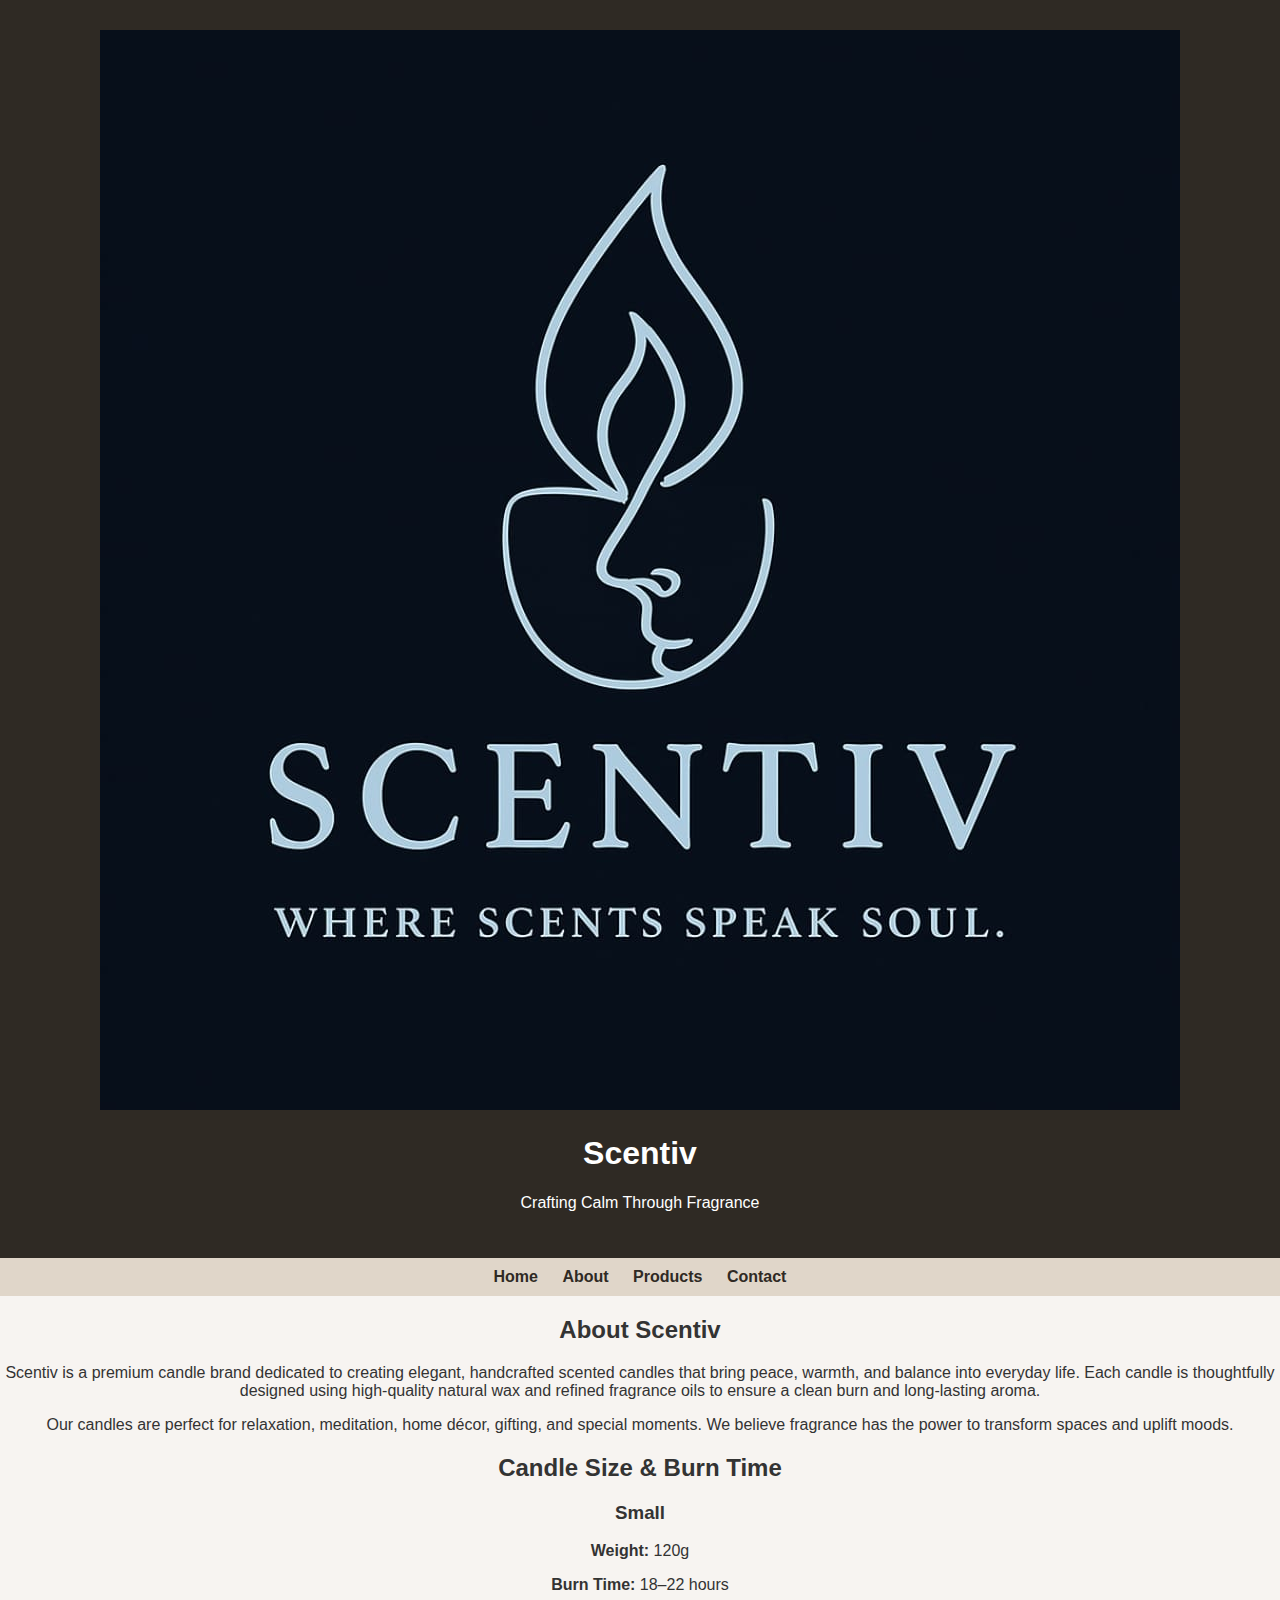
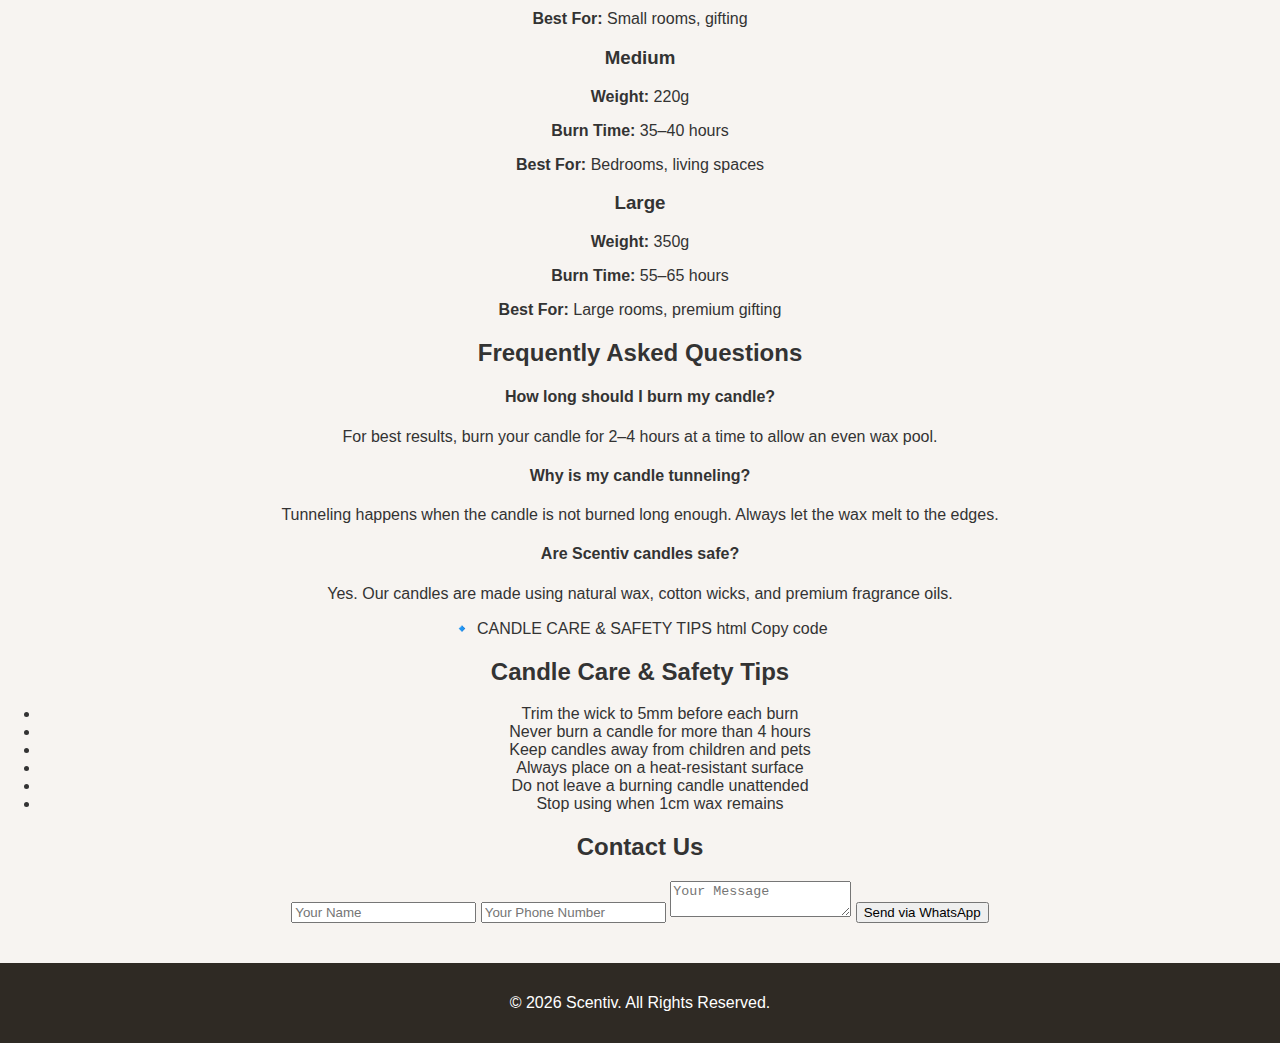
<file: about.html>
<!DOCTYPE html>
<html lang="en">
<head>
  <meta charset="UTF-8">
  <title>Scentiv | About Us</title>
  <meta name="viewport" content="width=device-width, initial-scale=1.0">
  <link rel="stylesheet" href="style.css">
</head>

<body>

<!-- HEADER -->
<header class="header">
  <div class="logo">
    <img src="image/logo.jpg" alt="Scentiv Logo">
  </div>

  <div class="header-text">
    <h1>Scentiv</h1>
    <p>Crafting Calm Through Fragrance</p>
  </div>
</header>

<!-- NAV -->
<nav>
  <a href="index.html">Home</a>
  <a href="about.html">About</a>
  <a href="products.html">Products</a>
  <a href="contact.html">Contact</a>
</nav>

<!-- ABOUT SECTION -->
<section class="about">
  <h2>About Scentiv</h2>

  <p class="about-text">
    Scentiv is a premium candle brand dedicated to creating elegant,
    handcrafted scented candles that bring peace, warmth, and balance
    into everyday life. Each candle is thoughtfully designed using
    high-quality natural wax and refined fragrance oils to ensure
    a clean burn and long-lasting aroma.
  </p>

  <p class="about-text">
    Our candles are perfect for relaxation, meditation, home décor,
    gifting, and special moments. We believe fragrance has the power
    to transform spaces and uplift moods.
  </p>
</section>

<!-- CANDLE DETAILS -->
<section class="candle-details">
  <h2>Candle Size & Burn Time</h2>

  <div class="details-grid">

    <div class="detail-card">
      <h3>Small</h3>
      <p><strong>Weight:</strong> 120g</p>
      <p><strong>Burn Time:</strong> 18–22 hours</p>
      <p><strong>Best For:</strong> Small rooms, gifting</p>
    </div>

    <div class="detail-card">
      <h3>Medium</h3>
      <p><strong>Weight:</strong> 220g</p>
      <p><strong>Burn Time:</strong> 35–40 hours</p>
      <p><strong>Best For:</strong> Bedrooms, living spaces</p>
    </div>

    <div class="detail-card">
      <h3>Large</h3>
      <p><strong>Weight:</strong> 350g</p>
      <p><strong>Burn Time:</strong> 55–65 hours</p>
      <p><strong>Best For:</strong> Large rooms, premium gifting</p>
    </div>

  </div>
  <h2>Frequently Asked Questions</h2>

  <div class="faq-item">
    <h4>How long should I burn my candle?</h4>
    <p>For best results, burn your candle for 2–4 hours at a time to allow an even wax pool.</p>
  </div>

  <div class="faq-item">
    <h4>Why is my candle tunneling?</h4>
    <p>Tunneling happens when the candle is not burned long enough. Always let the wax melt to the edges.</p>
  </div>

  <div class="faq-item">
    <h4>Are Scentiv candles safe?</h4>
    <p>Yes. Our candles are made using natural wax, cotton wicks, and premium fragrance oils.</p>
  </div>
</section>
🔹 CANDLE CARE & SAFETY TIPS
html
Copy code
<section class="candle-care">
  <h2>Candle Care & Safety Tips</h2>

  <ul>
    <li>Trim the wick to 5mm before each burn</li>
    <li>Never burn a candle for more than 4 hours</li>
    <li>Keep candles away from children and pets</li>
    <li>Always place on a heat-resistant surface</li>
    <li>Do not leave a burning candle unattended</li>
    <li>Stop using when 1cm wax remains</li>
  </ul>
</section>
<section class="contact-form" id="contact">
  <h2>Contact Us</h2>

  <form onsubmit="sendWhatsApp(); return false;">
    <input type="text" id="name" placeholder="Your Name" required>
    <input type="text" id="phone" placeholder="Your Phone Number" required>
    <textarea id="message" placeholder="Your Message" required></textarea>
    <button type="submit">Send via WhatsApp</button>
  </form>
</section>

<script>
function sendWhatsApp() {
  var name = document.getElementById("name").value;
  var phone = document.getElementById("phone").value;
  var message = document.getElementById("message").value;

  var url = "https://wa.me/916204559272?text="
    + "Name: " + name + "%0a"
    + "Phone: " + phone + "%0a"
    + "Message: " + message;

  window.open(url, "_blank");
}
</script>


<!-- FOOTER -->
<footer>
  <p>© 2026 Scentiv. All Rights Reserved.</p>
</footer>

</body>
</html>
</file>
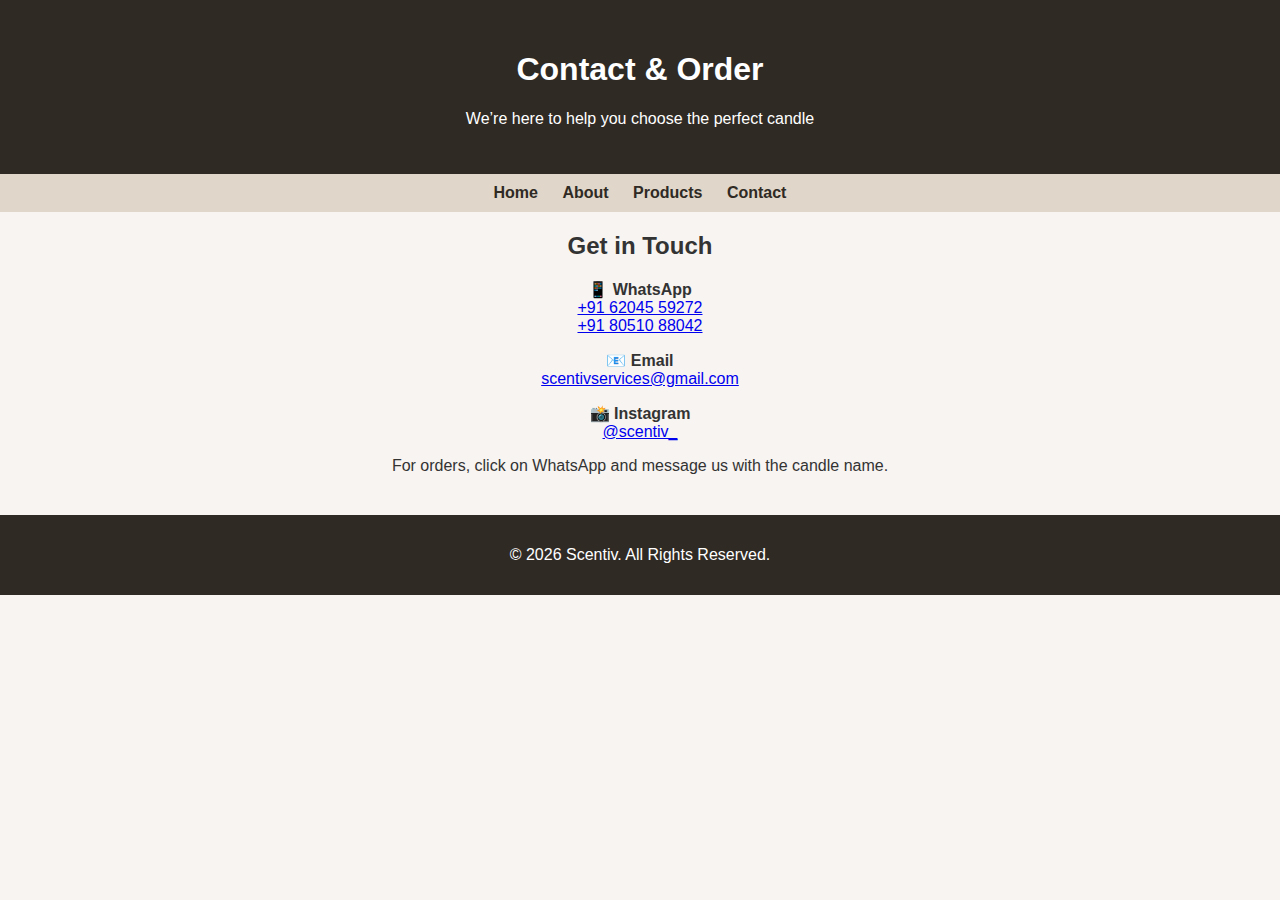
<file: contact.html>
<!DOCTYPE html>
<html lang="en">
<head>
  <meta charset="UTF-8">
  <title>Contact | Scentiv</title>
  <meta name="viewport" content="width=device-width, initial-scale=1.0">
  <link rel="stylesheet" href="style.css">
</head>

<body>

<!-- HEADER -->
<header class="header">
  <div class="header-text">
    <h1>Contact & Order</h1>
    <p>We’re here to help you choose the perfect candle</p>
  </div>
</header>

<!-- NAVIGATION -->
<nav>
  <a href="index.html">Home</a>
  <a href="about.html">About</a>
  <a href="products.html">Products</a>
  <a href="contact.html">Contact</a>
</nav>

<!-- CONTACT DETAILS -->
<section class="contact-page">
  <div class="contact-card">

    <h2>Get in Touch</h2>

    <p>
      <strong>📱 WhatsApp</strong><br>
      <a href="https://wa.me/916204559272" target="_blank">+91 62045 59272</a><br>
      <a href="https://wa.me/918051088042" target="_blank">+91 80510 88042</a>
    </p>

    <p>
      <strong>📧 Email</strong><br>
      <a href="mailto:scentivservices@gmail.com">scentivservices@gmail.com</a>
    </p>

    <p>
      <strong>📸 Instagram</strong><br>
      <a href="https://instagram.com/scentiv_" target="_blank">@scentiv_</a>
    </p>

    <p class="note">
      For orders, click on WhatsApp and message us with the candle name.
    </p>

  </div>
</section>

<!-- FOOTER -->
<footer>
  <p>© 2026 Scentiv. All Rights Reserved.</p>
</footer>

</body>
</html>
</file>
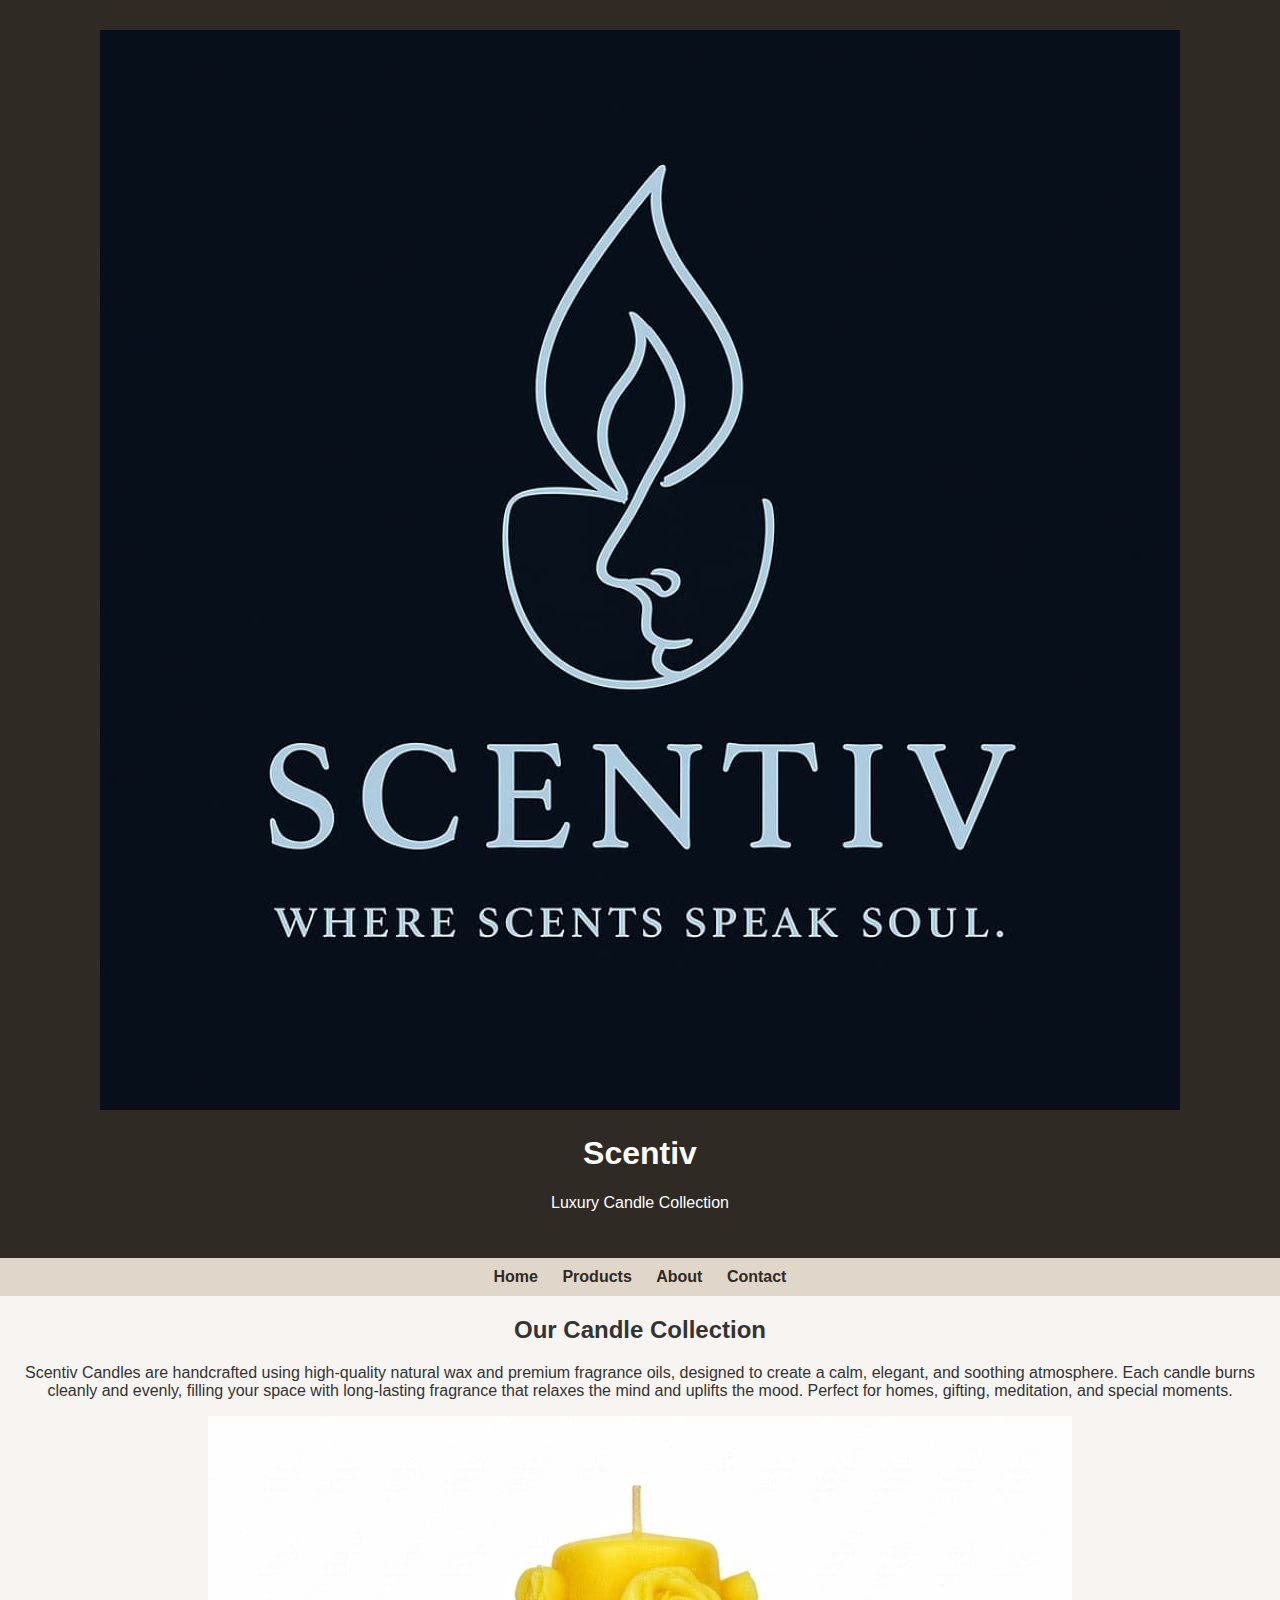
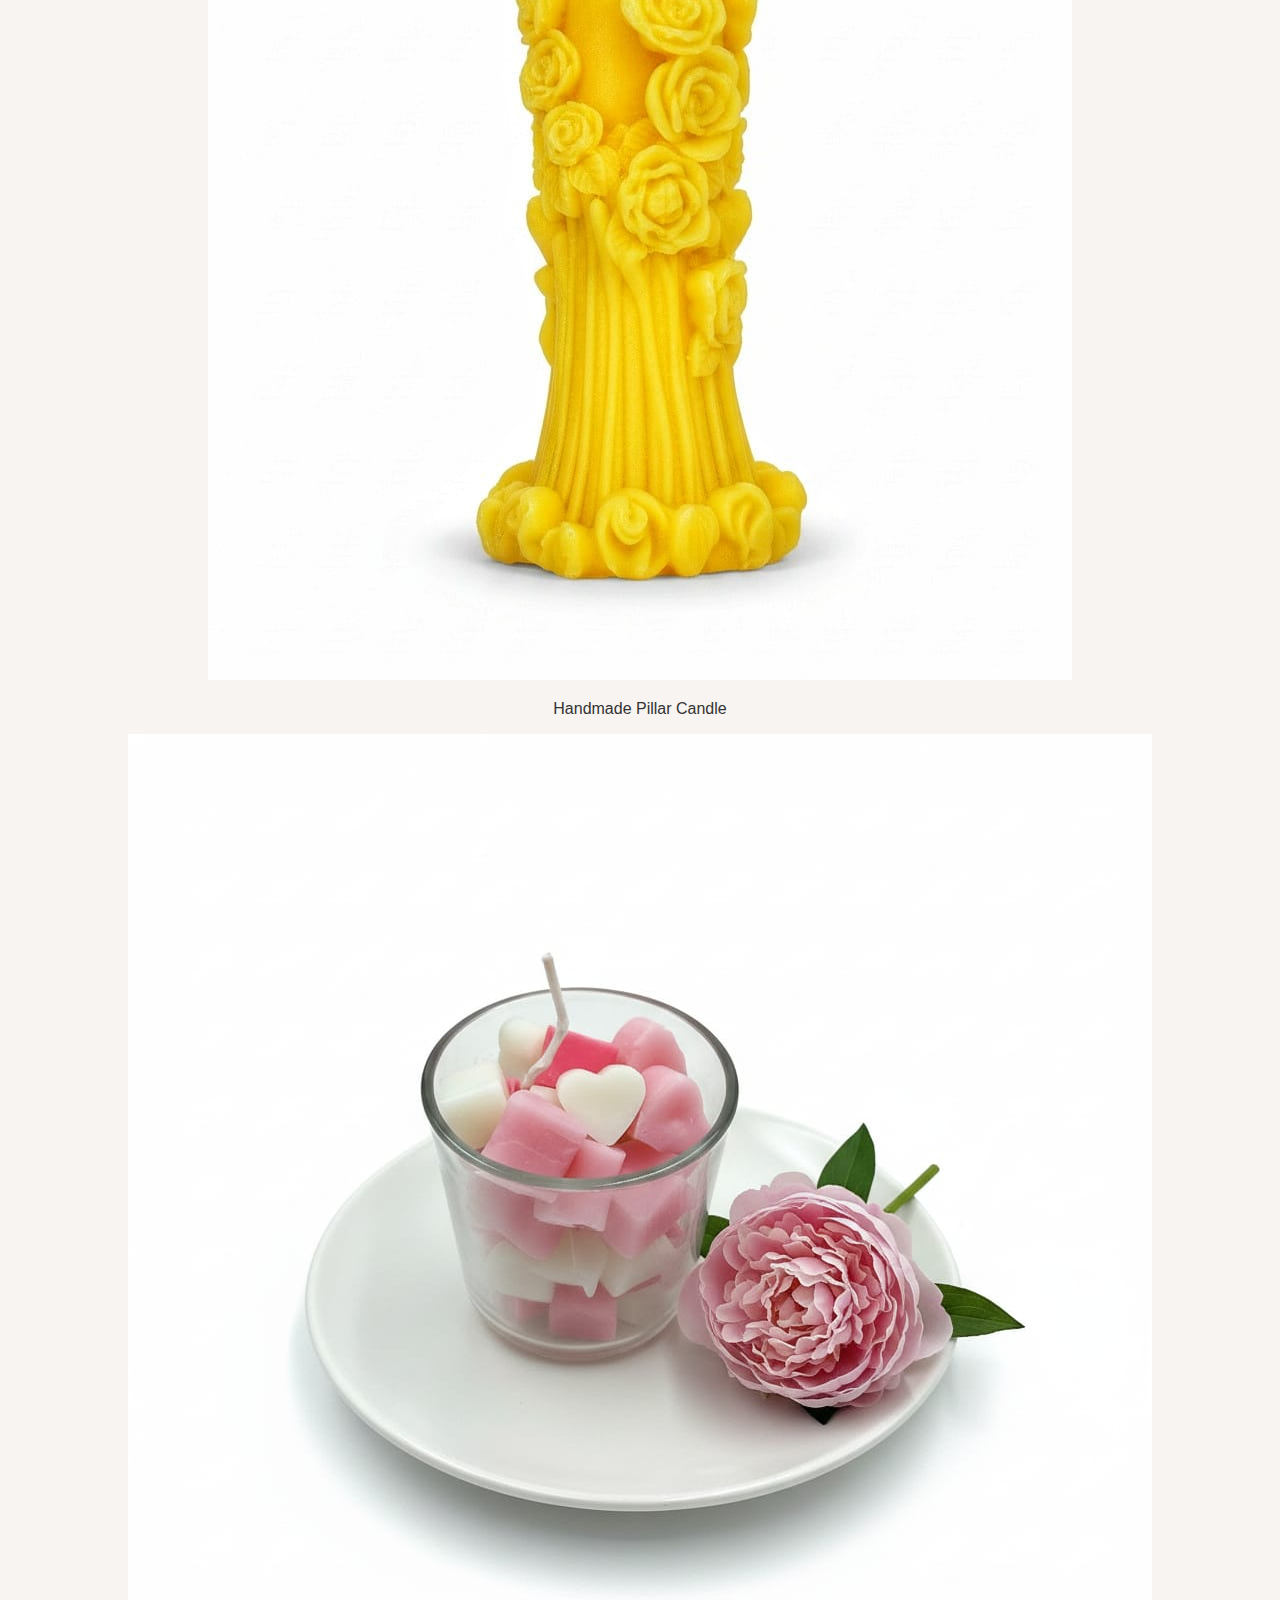
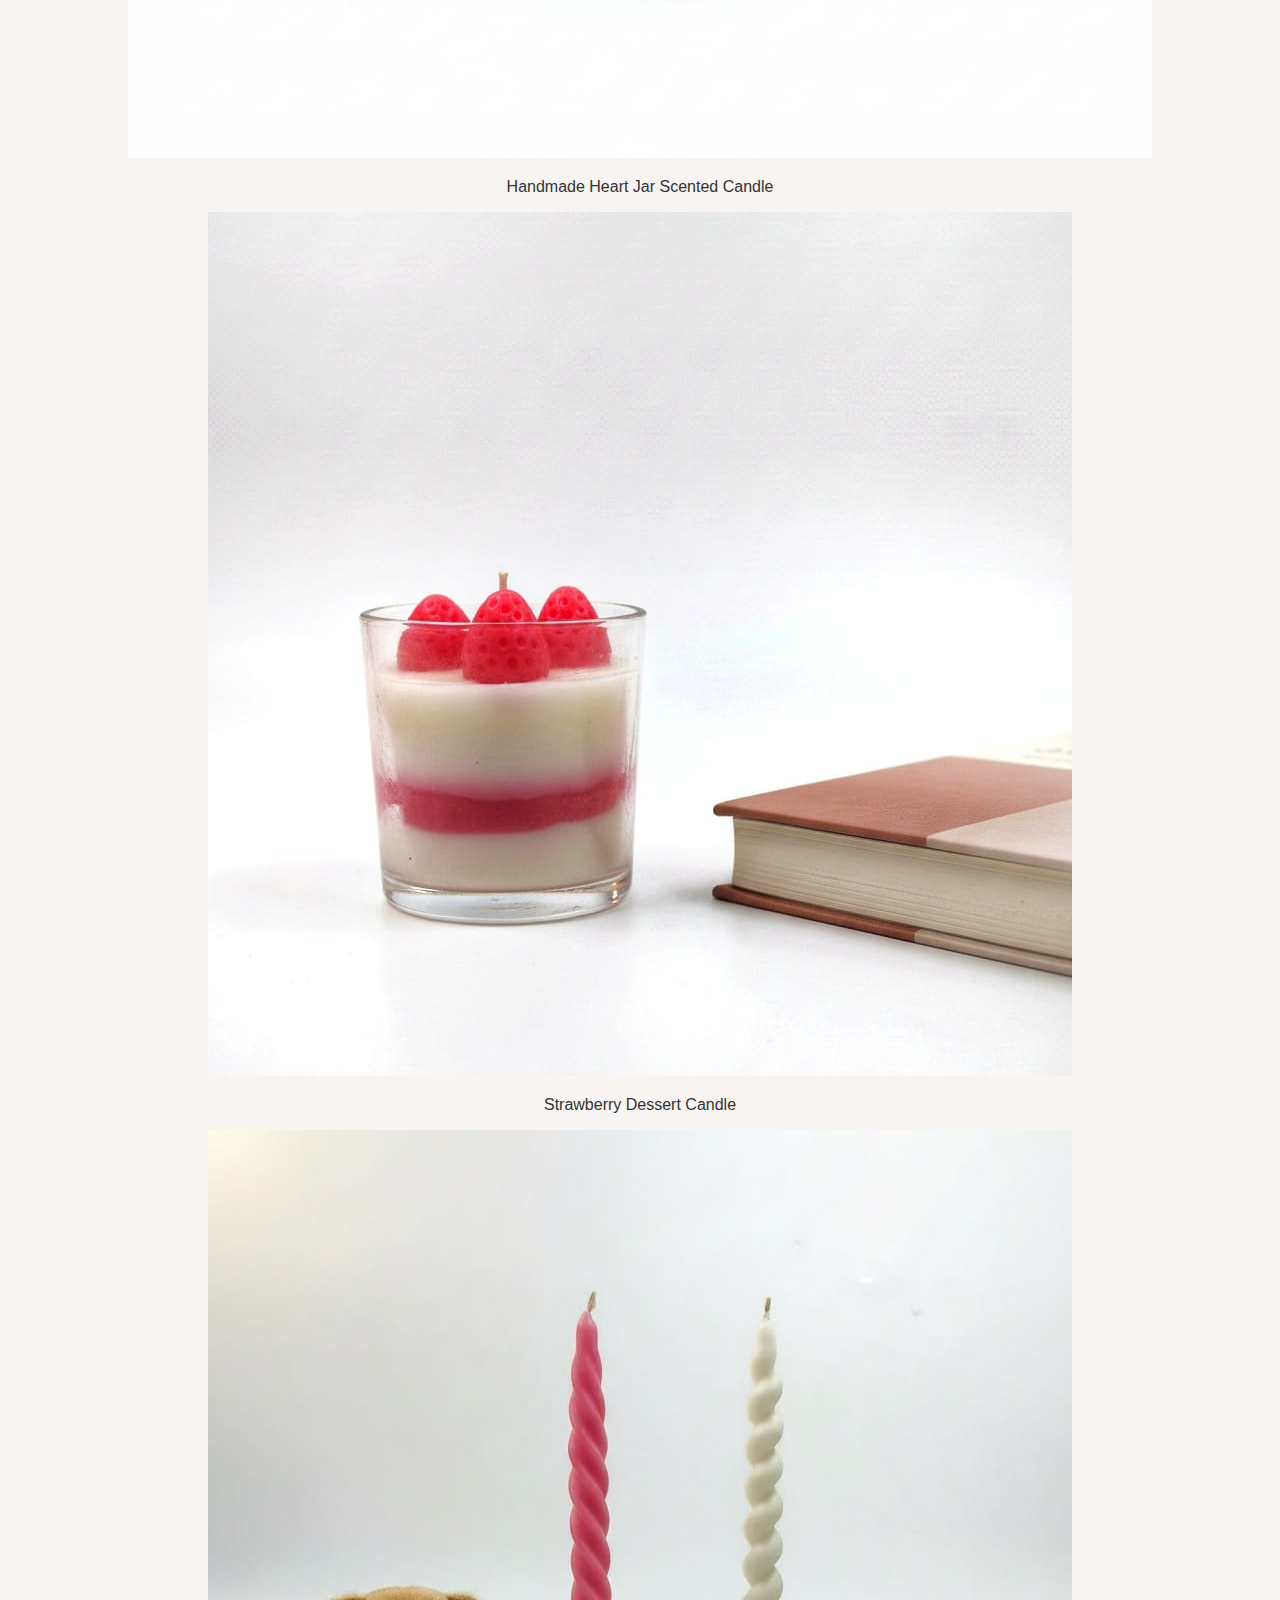
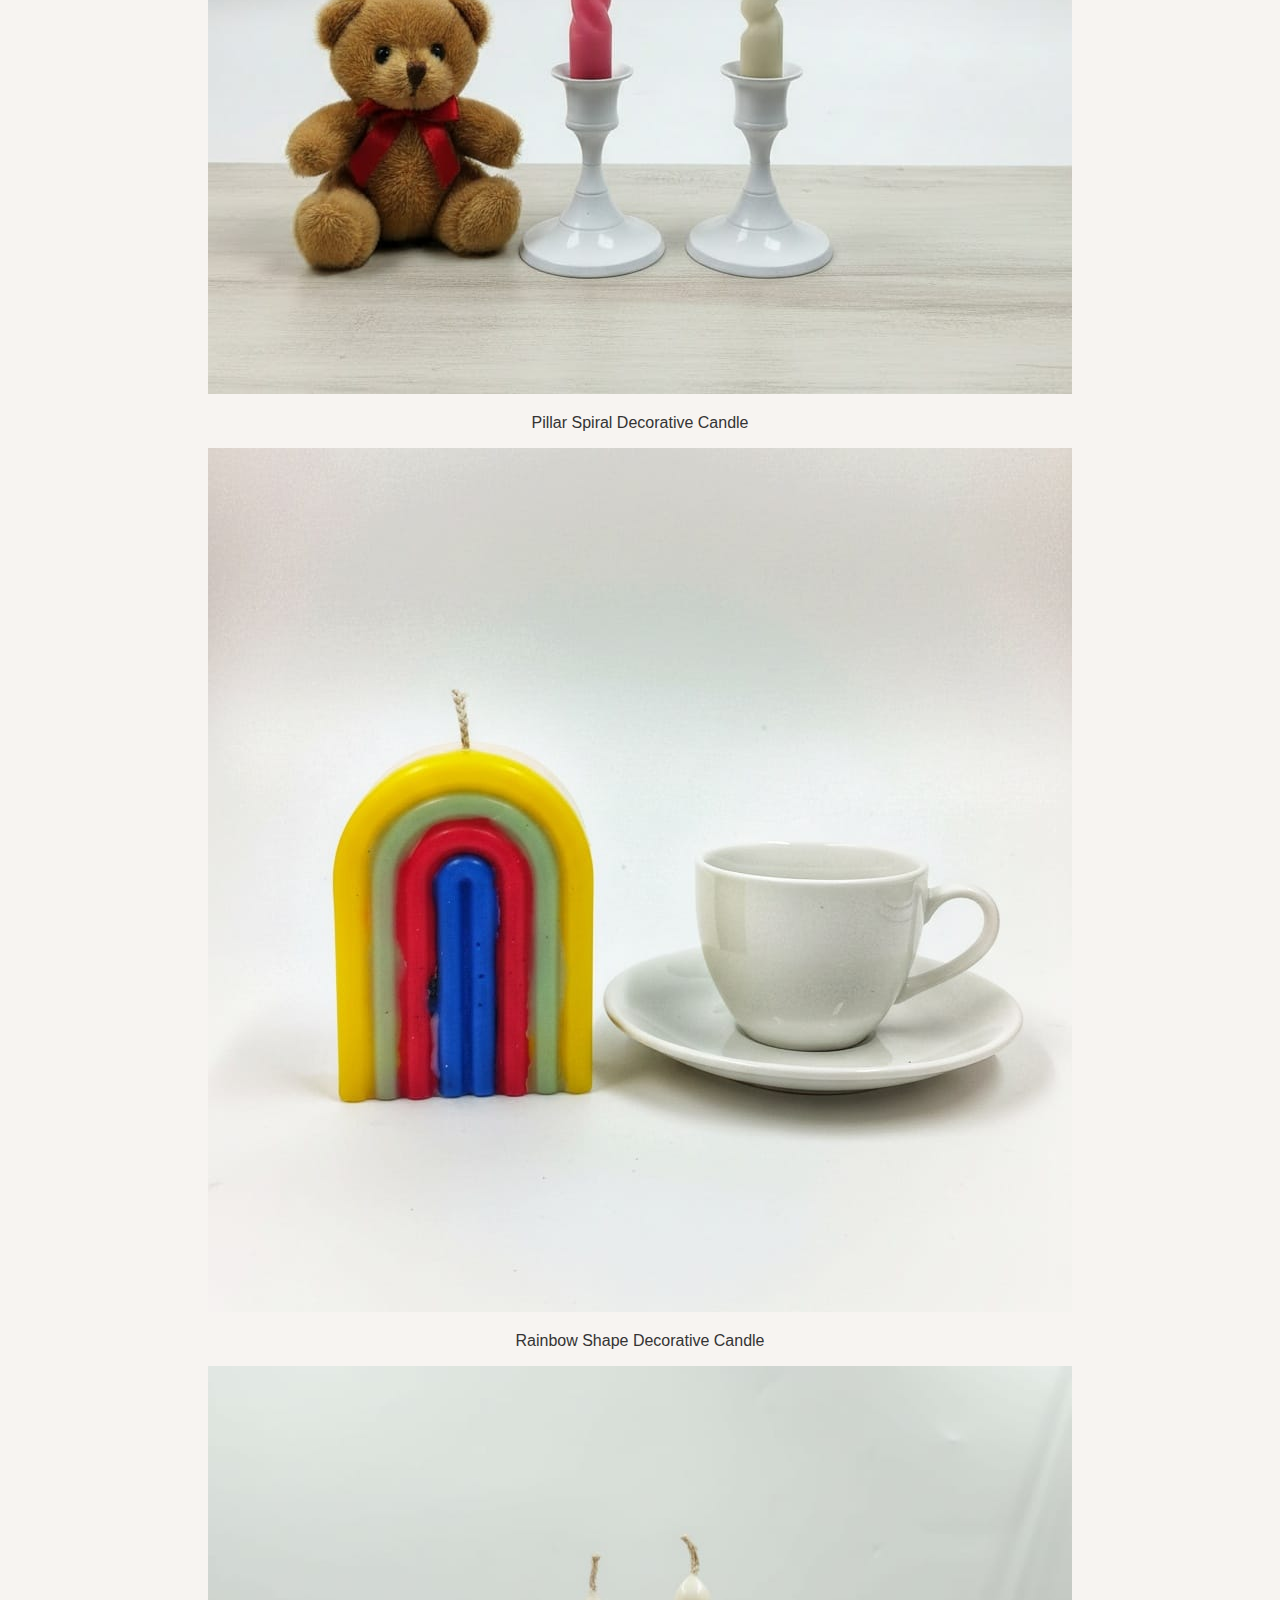
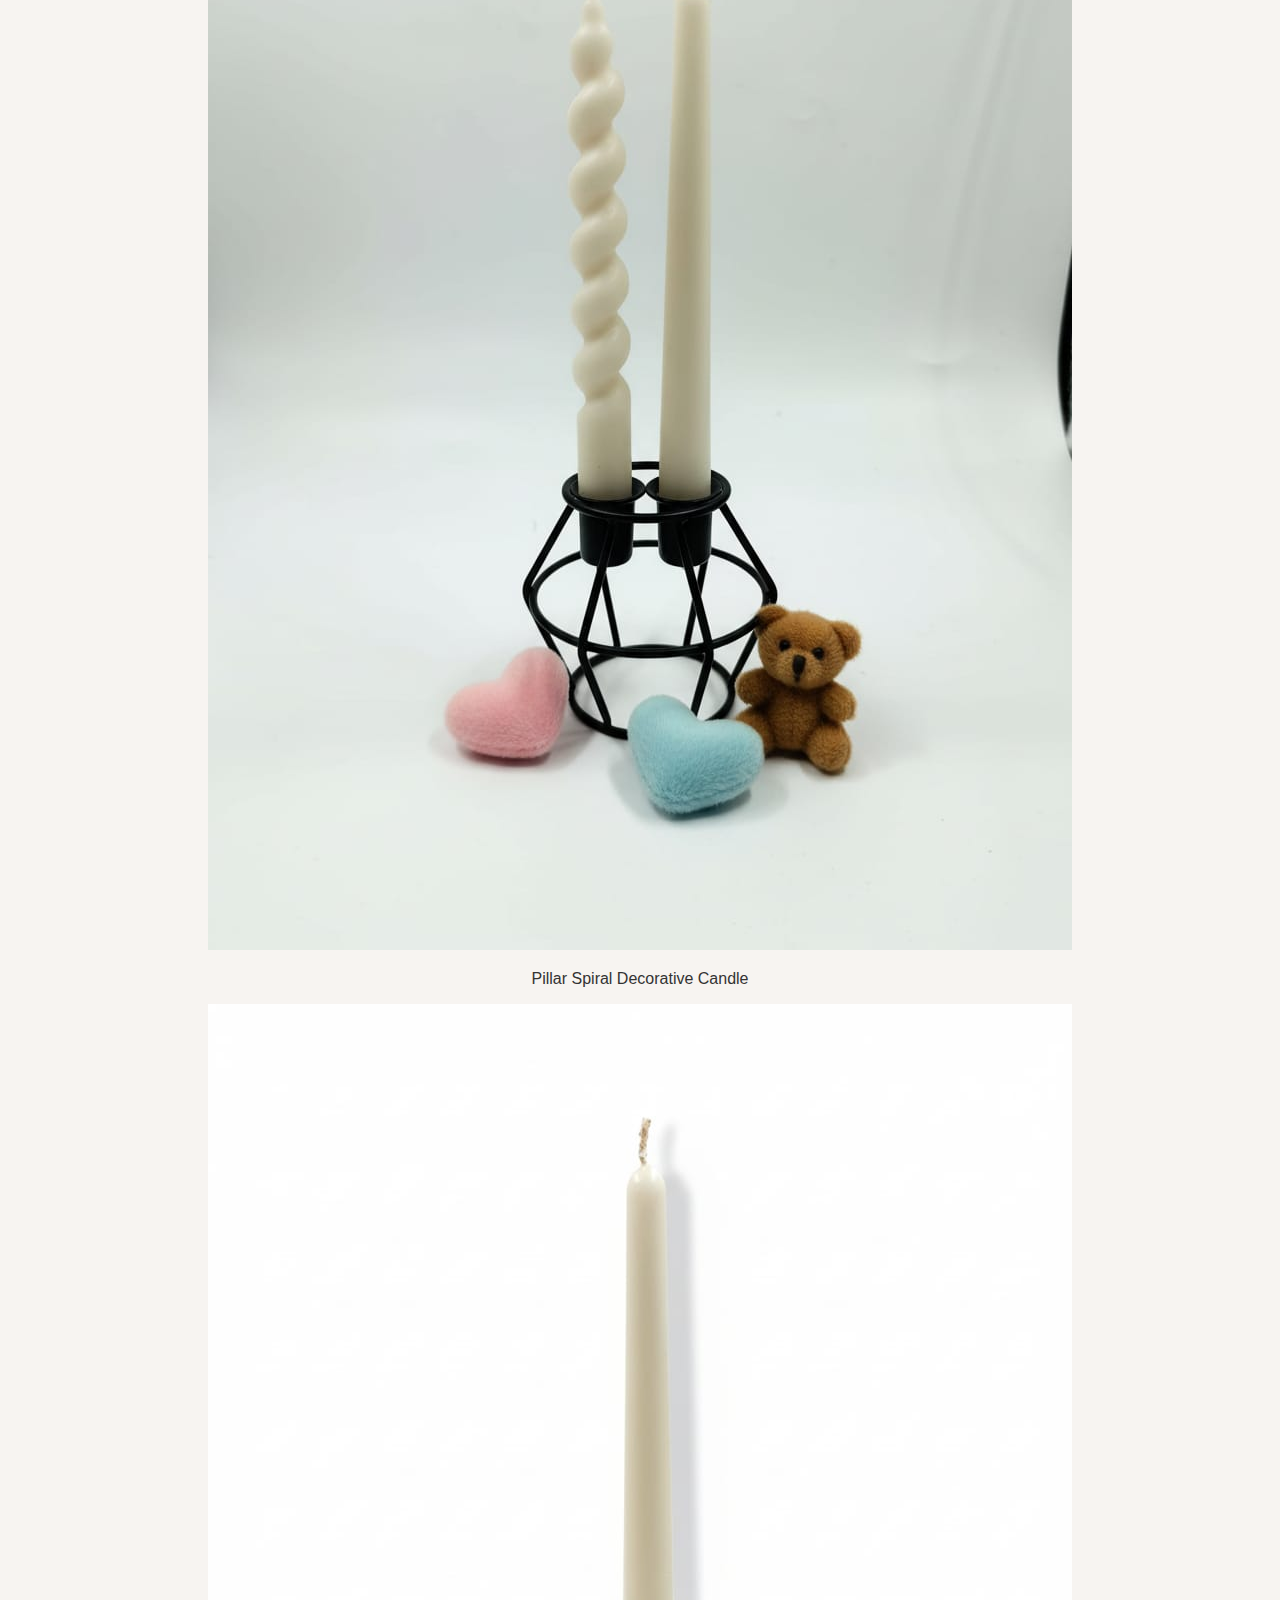
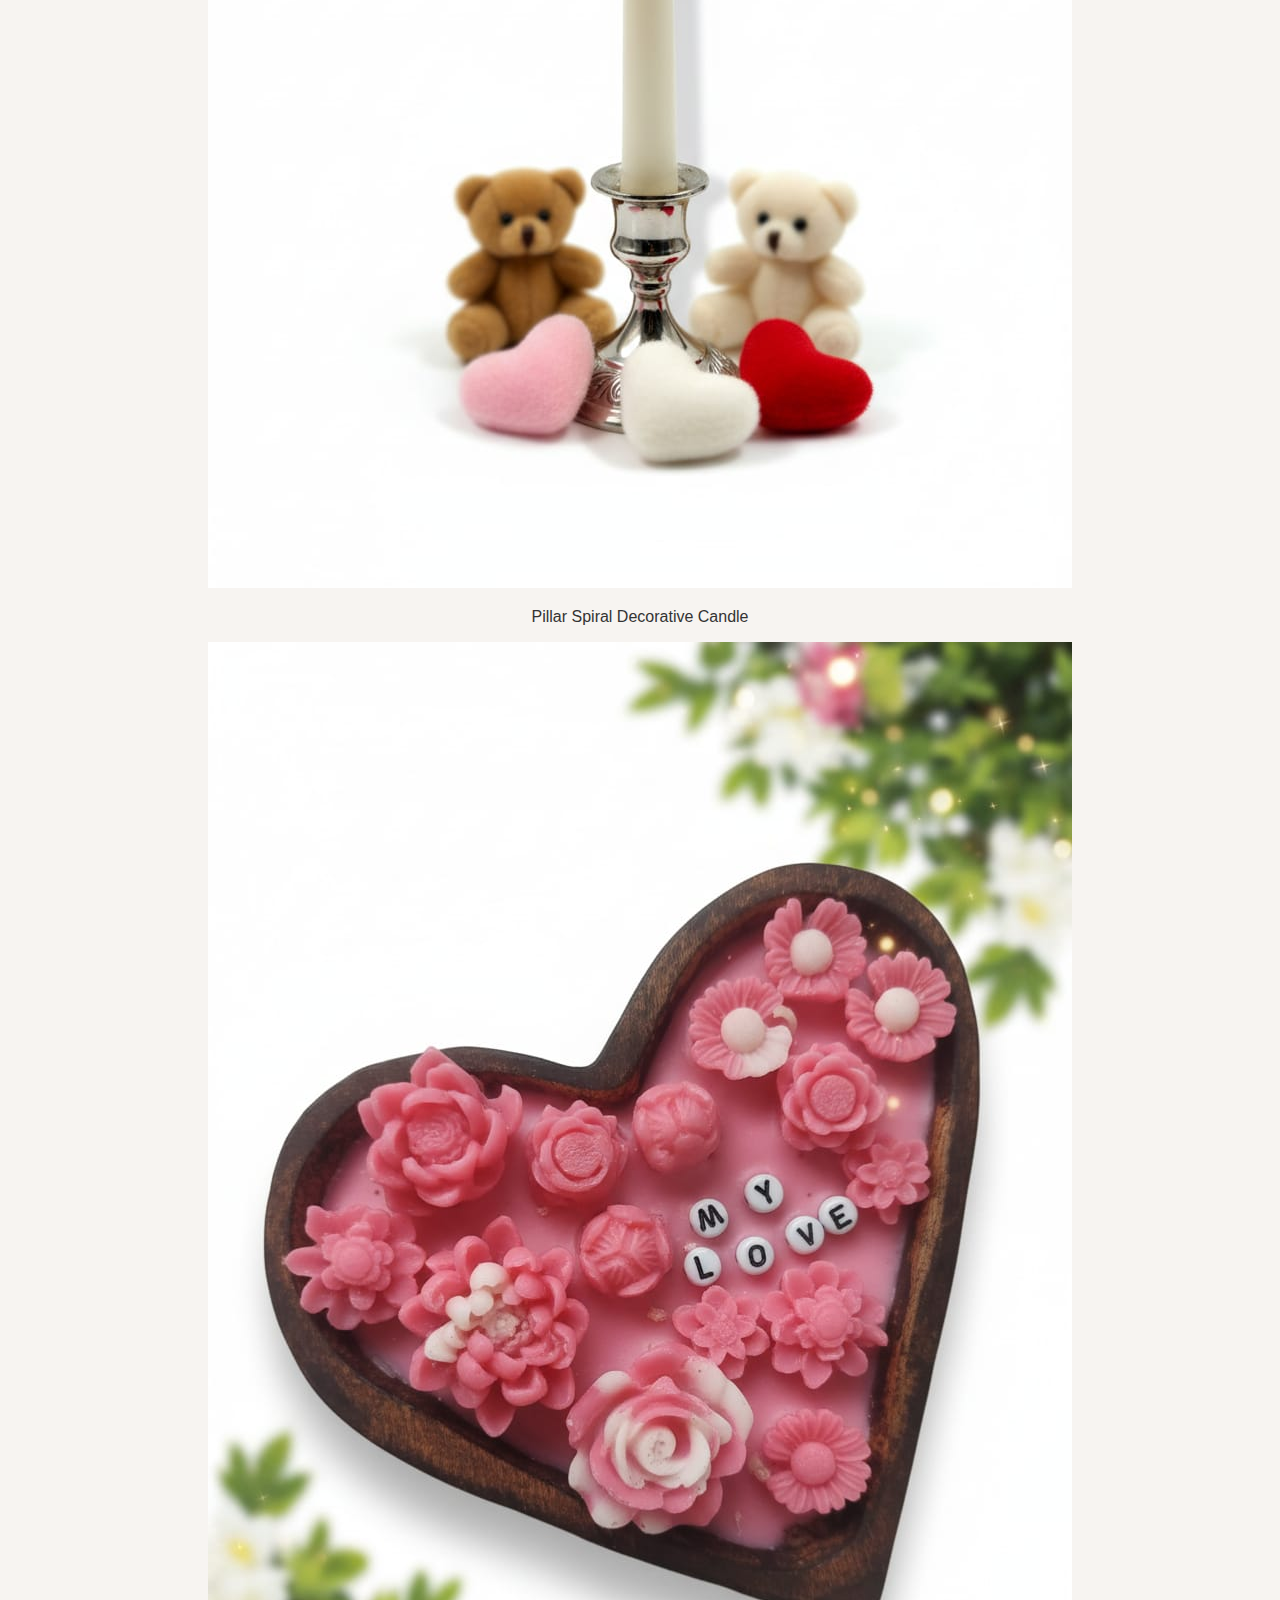
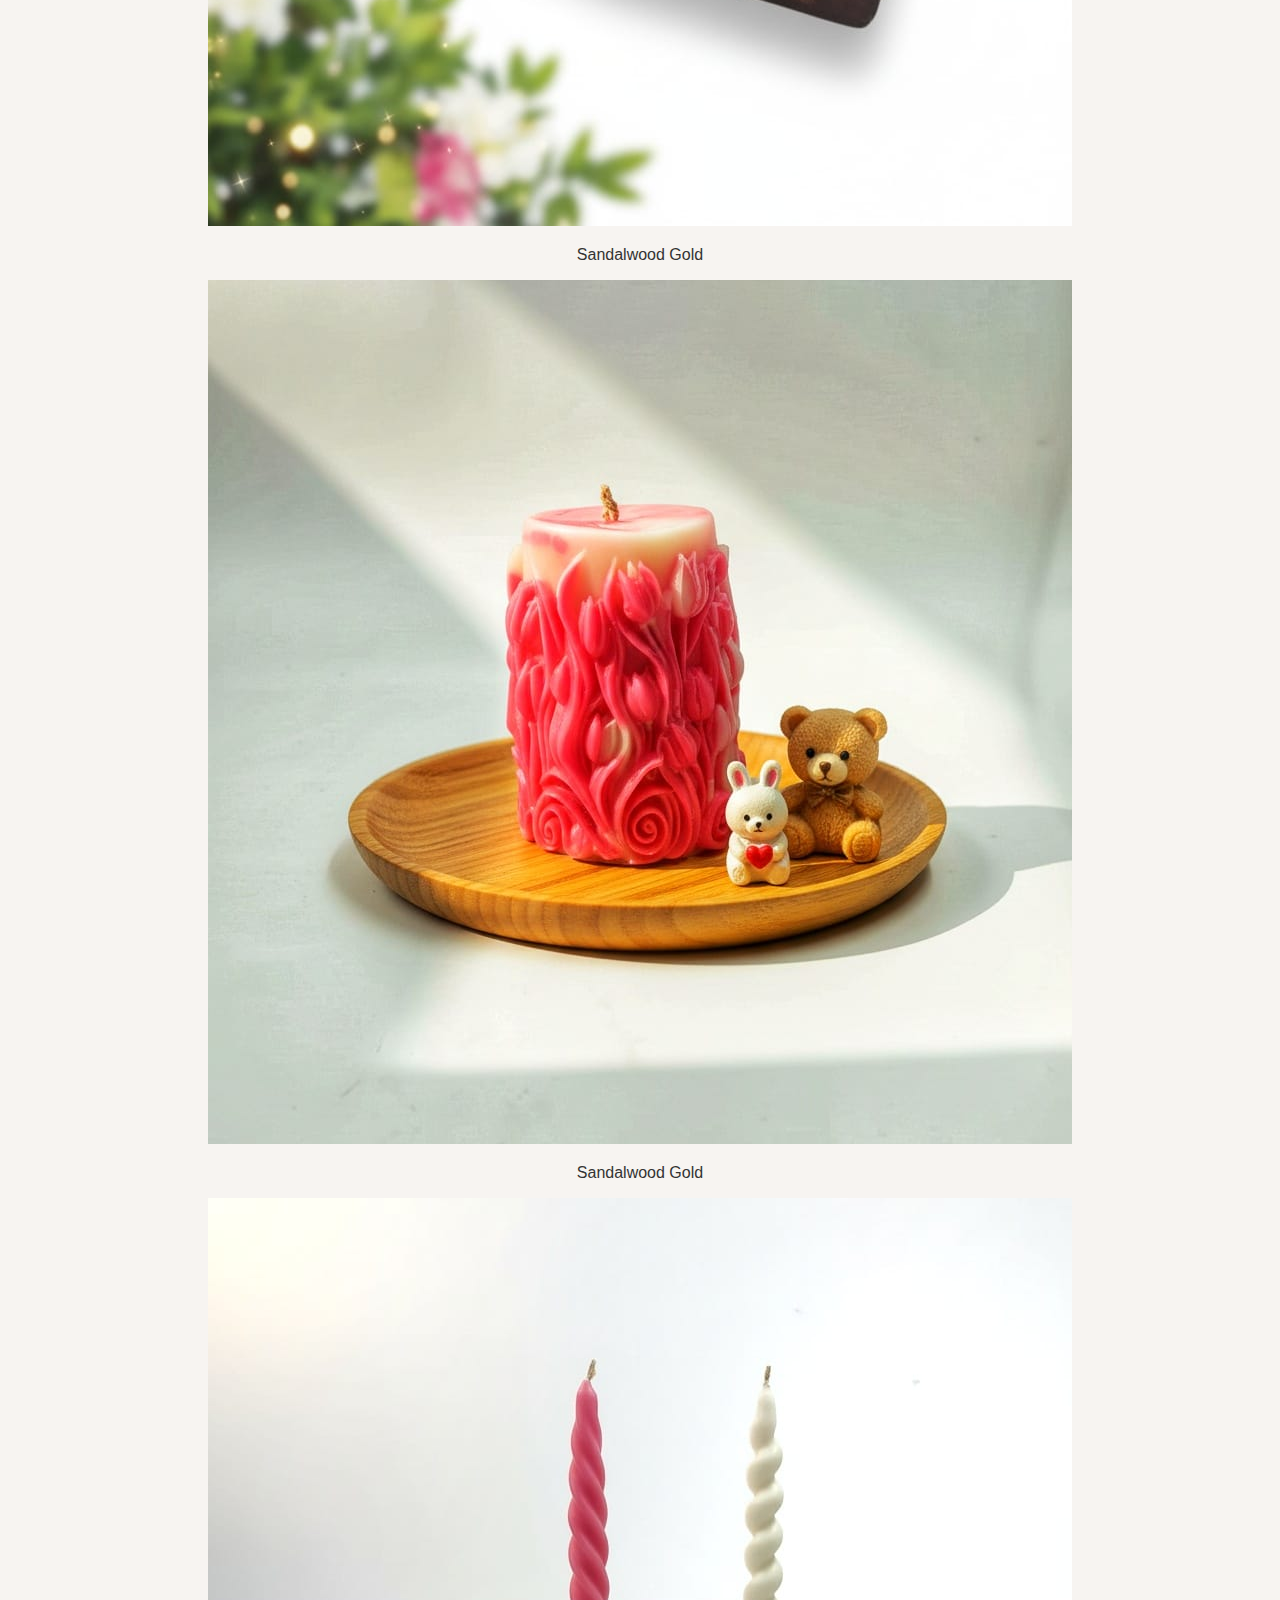
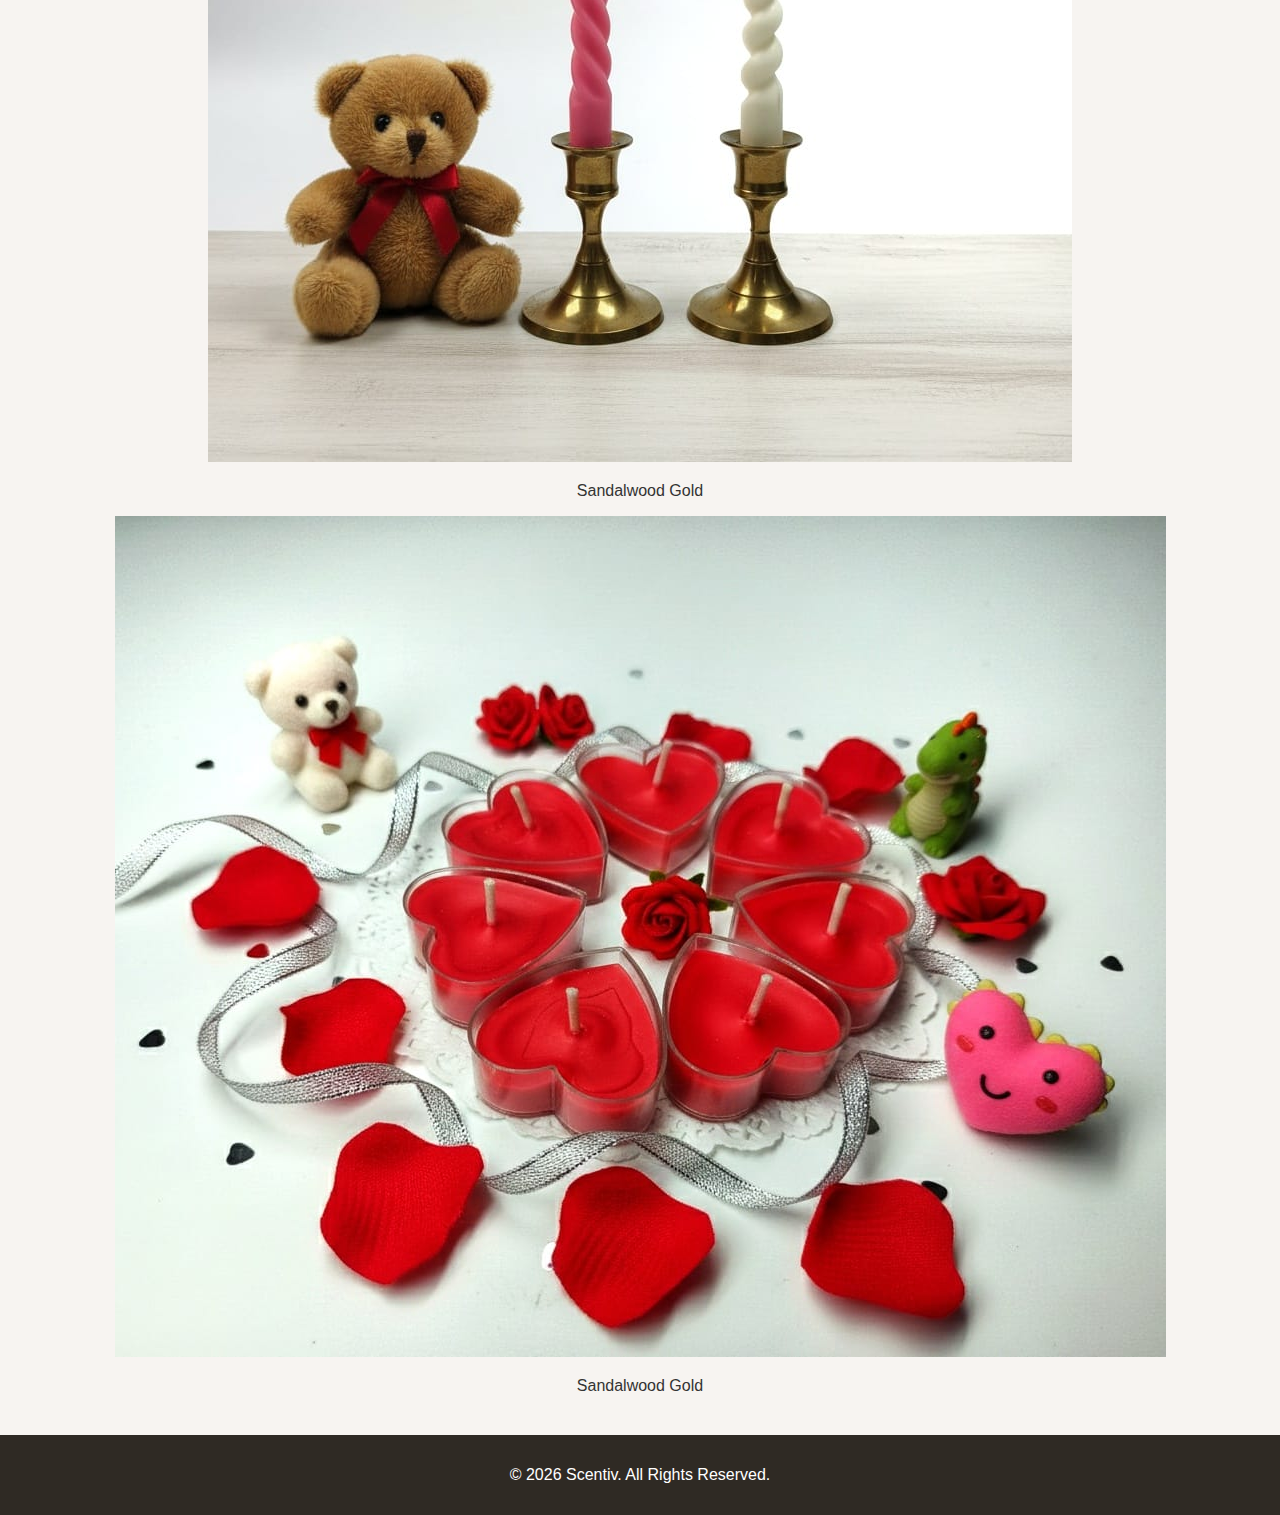
<file: products.html>
<!DOCTYPE html>
<html lang="en">
<head>
  <meta charset="UTF-8">
  <title>Scentiv | Our Products</title>
  <meta name="viewport" content="width=device-width, initial-scale=1.0">
  <link rel="stylesheet" href="style.css">
</head>

<body>

<!-- HEADER -->
<header class="header">
  <div class="logo">
    <img src="image/logo.jpg" alt="Scentiv Logo">
  </div>

  <div class="header-text">
    <h1>Scentiv</h1>
    <p>Luxury Candle Collection</p>
    
  </div>
</header>

<!-- NAV -->
<nav>
  <a href="index.html">Home</a>
  <a href="products.html">Products</a>
  <a href="about.html">About</a>
  <a href="contact.html">Contact</a>
</nav>

<!-- PRODUCT GALLERY -->
<section class="product-gallery">
  <h2>Our Candle Collection</h2>
  <p class="dis">Scentiv Candles are handcrafted using high-quality natural wax and premium fragrance oils, designed to create a calm, elegant, and soothing atmosphere. Each candle burns cleanly and evenly, filling your space with long-lasting fragrance that relaxes the mind and uplifts the mood. Perfect for homes, gifting, meditation, and special moments.</p>

  <div class="gallery-grid">

    <div class="gallery-item">
      <img src="image/1.jpeg" alt="Candle 1">
      <p>Handmade Pillar Candle</p>
    </div>

    <div class="gallery-item">
         <img src="image/2.jpeg" alt="Candle 1">
      <p>Handmade Heart Jar Scented Candle</p>
    </div>

    <div class="gallery-item">
         <img src="image/3.jpeg" alt="Candle 1">
      <p>Strawberry Dessert Candle</p>
    </div>

    <div class="gallery-item">
         <img src="image/4.jpeg" alt="Candle 1">
      <p>Pillar Spiral Decorative Candle</p>
    </div>

    <div class="gallery-item">
         <img src="image/5.jpeg" alt="Candle 1">
      <p>Rainbow Shape Decorative Candle</p>
    </div>
    <div class="gallery-item">
         <img src="image/6.jpeg" alt="Candle 1">
      <p>Pillar Spiral Decorative Candle</p>
    </div>
    <div class="gallery-item">
         <img src="image/7.jpeg" alt="Candle 1">
      <p>Pillar Spiral Decorative Candle</p>
    </div>
    <div class="gallery-item">
         <img src="image/WhatsApp Image 2026-01-10 at 11.59.22 AM.jpeg" alt="Candle 1">
      <p>Sandalwood Gold</p>
    </div>
    <div class="gallery-item">
         <img src="image/WhatsApp Image 2026-01-15 at 6.53.44 PM (1).jpeg" alt="Candle 1">
      <p>Sandalwood Gold</p>
    </div>

    <div class="gallery-item">
         <img src="image/WhatsApp Image 2026-01-15 at 6.53.44 PM.jpeg" alt="Candle 1">
      <p>Sandalwood Gold</p>
    </div>
    <div class="gallery-item">
         <img src="image/WhatsApp Image 2026-01-15 at 9.19.04 AM.jpeg" alt="Candle 1">
      <p>Sandalwood Gold</p>
    </div>

  </div>
</section>

<!-- FOOTER -->
<footer>
  <p>© 2026 Scentiv. All Rights Reserved.</p>
</footer>

</body>
</html>
</file>
<file: style.css>
body {
  font-family: Arial, sans-serif;
  margin: 0;
  background: #f7f4f1;
  color: #333;
  text-align: center;
}

header {
  background: #2f2a24;
  color: white;
  padding: 30px;
}

nav {
  background: #e0d6c9;
  padding: 10px;
}

nav a {
  margin: 10px;
  text-decoration: none;
  color: #2f2a24;
  font-weight: bold;
}

.box {
  background: white;
  margin: 40px auto;
  padding: 30px;
  width: 80%;
  max-width: 700px;
  box-shadow: 0 0 10px rgba(0,0,0,0.1);
}

footer {
  background: #2f2a24;
  color: white;
  padding: 15px;
  margin-top: 40px;
}
</file>
